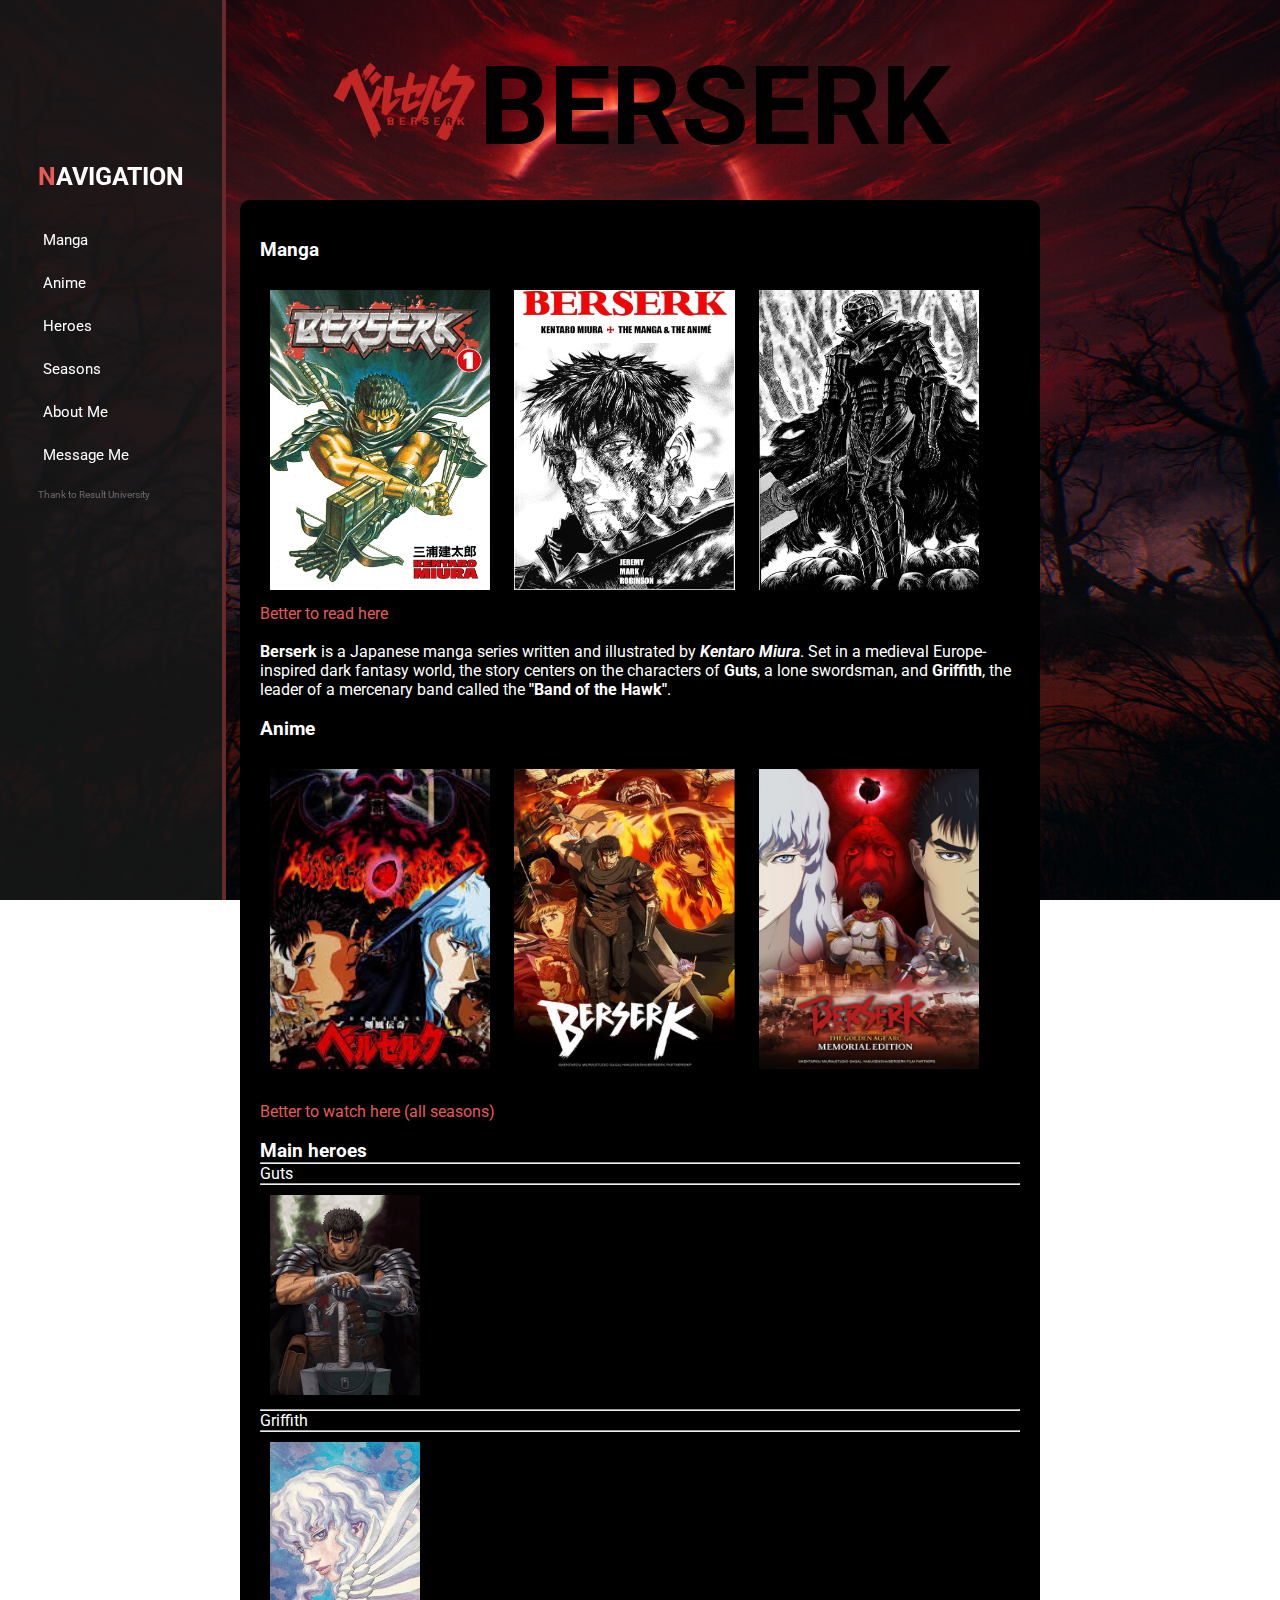
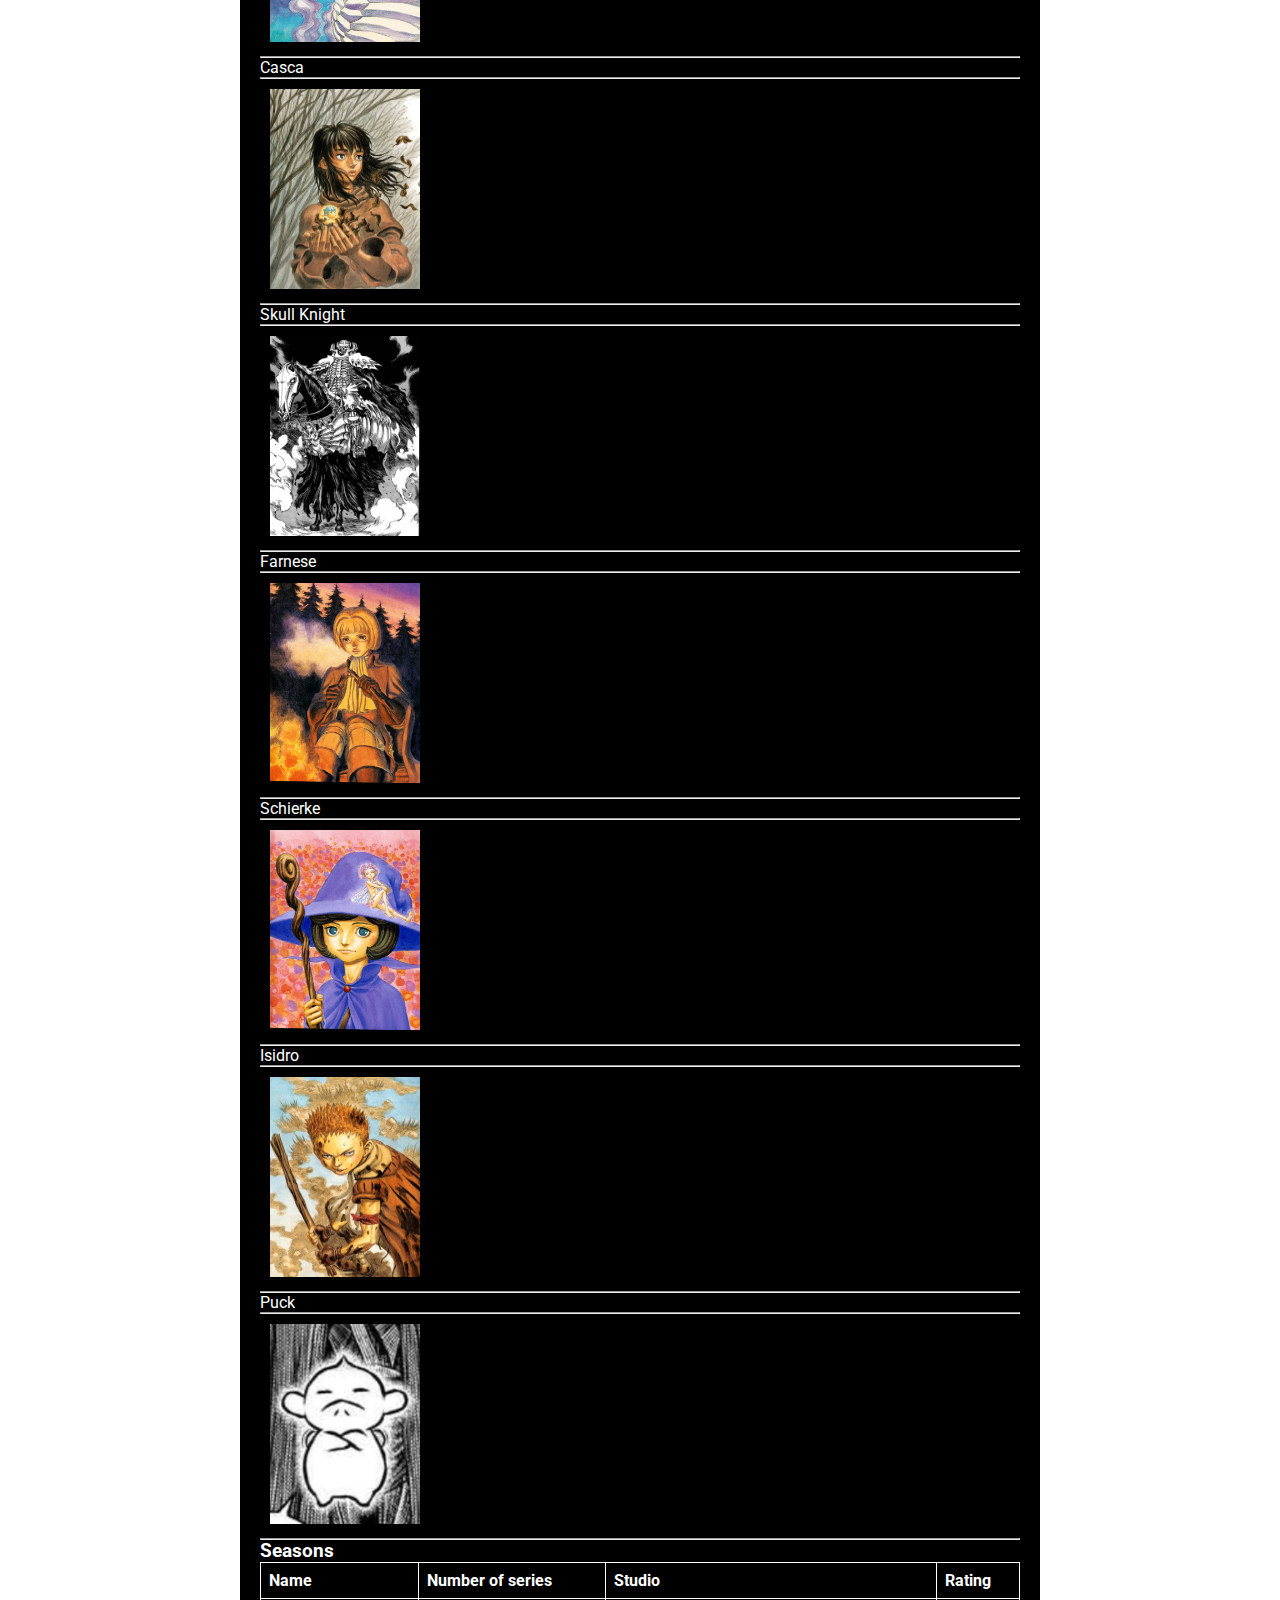
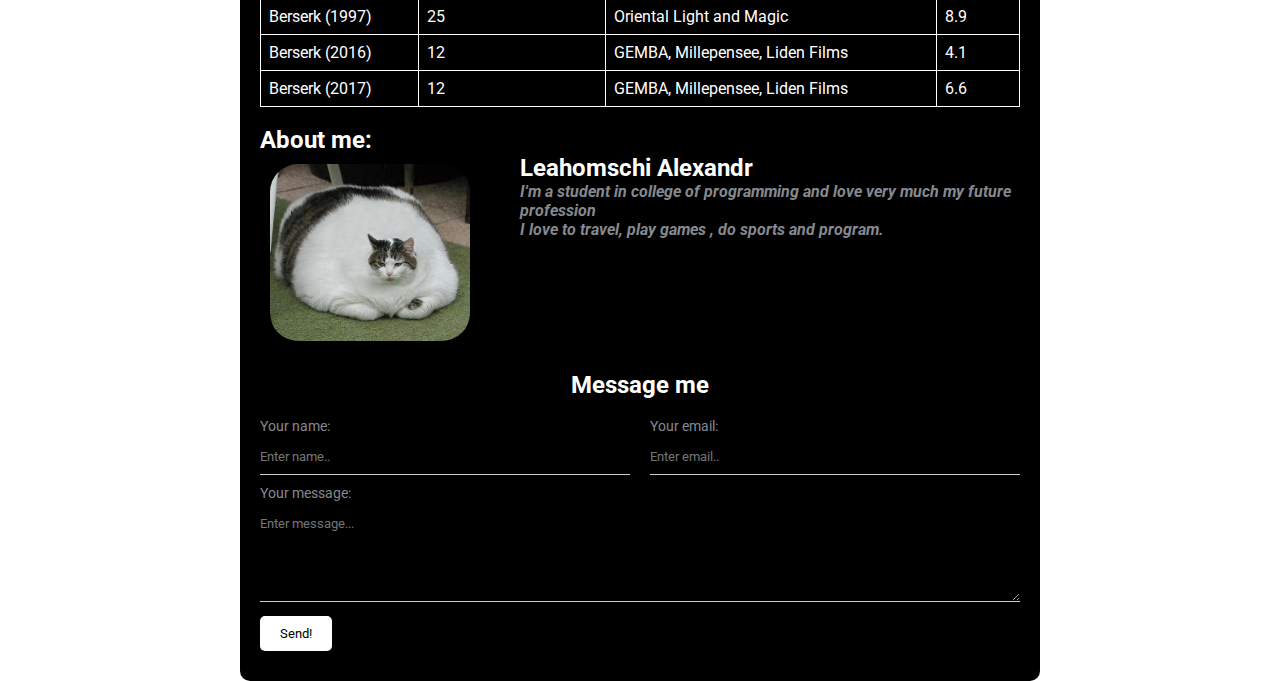
<file: index.html>
<!DOCTYPE html>
<html lang="en">
	<head>
		<meta charset="UTF-8" />
		<meta name="viewport" content="width=device-width, initial-scale=1.0" />
		<title>Berserk</title>
		<link rel="stylesheet" href="menusimple.css" />
		<link rel="stylesheet" href="style.css" />
		<style>
			@import url('https://fonts.googleapis.com/css2?family=Roboto&display=swap');
		</style>
	</head>
	<body>
		<div class="menu">
			<div class="title">
				<h1><span>N</span>AVIGATION</h1>
			</div>
			<div class="list_menu">
				<ul>
					<li><a href="#manga">Manga</a></li>
					<li><a href="#anime">Anime</a></li>
					<li><a href="#heroes">Heroes</a></li>
					<li><a href="#seasons">Seasons</a></li>
					<li><a href="#aboutMe">About Me</a></li>
					<li><a href="#message">Message Me</a></li>
				</ul>
			</div>
			<div class="footer_menu">
				<p>Thank to Result University</p>
			</div>
		</div>

		<div class="content">
			<div class="background-image">
				<h1 id="begin" class="Main">
					<img
						class="Main"
						src="./images/berserkName.png"
						alt="Sorry"
						width="150"
					/>BERSERK
				</h1>
			</div>
			<div class="black-square">
				<br />
				<h3 id="manga">Manga</h3>
				<br />
				<img
					class="ImageBerserk"
					src="./images/Berserkvol1.jpg"
					width="29%"
					height="300"
					alt="Here must be berserk but we have some problems"
				/>
				<img
					class="ImageBerserk"
					src="./images/mangaPanel/BerserkMangaMain.jpg"
					width="29%"
					height="300"
					alt="Here must be berserk but we have some problems"
				/>
				<img
					class="ImageBerserk"
					src="./images/mangaPanel/berserkMangaPanel2.jpg"
					width="29%"
					height="300"
					alt="Here must be berserk but we have some problems"
				/>
				<br />
				<a
					href="https://com-x.life/2789-berserk-read-online.html"
					target="_blank"
					>Better to read here</a
				>
				<br />
				<br />
				<p>
					<strong>Berserk</strong> is a Japanese manga series written and
					illustrated by <strong><em>Kentaro Miura</em></strong
					>. Set in a medieval Europe-inspired dark fantasy world, the story
					centers on the characters of <strong>Guts</strong>, a lone swordsman,
					and <strong>Griffith</strong>, the leader of a mercenary band called
					the <strong>"Band of the Hawk"</strong>.<br />
				</p>
				<br />
				<h3 id="anime">Anime</h3>
				<br />
				<img
					src="./images/berserk.jpg"
					width="29%"
					height="300"
					alt="Here must be berserk but we have some problems"
				/>
				<img
					src="./images/berserk2.jpg"
					width="29%"
					height="300"
					alt="Here must be berserk but we have some problems"
				/>
				<img
					src="./images/berserk3.jpe"
					width="29%"
					height="300"
					alt="Here must be berserk but we have some problems"
				/>

				<br /><br />
				<div>
					<a href="https://jut.su/berserk/" target="_blank"
						>Better to watch here (all seasons)</a
					>
				</div>
				<br />
				<h3 id="heroes">Main heroes</h3>
				<ul>
					<li>
						<hr />
						Guts
						<hr />
						<img
							src="./images/heroes/GutsBerserk.png"
							width="150"
							height="200"
							alt="Here must be berserk but we have some problems"
						/>
						<hr />
					</li>
					<li>
						Griffith
						<hr />
						<img
							src="./images/heroes/GriffithBerserk.png"
							width="150"
							height="200"
							alt="Here must be berserk but we have some problems"
						/>
						<hr />
					</li>
					<li>
						Casca
						<hr />
						<img
							src="./images/heroes/CascaBerserk.webp"
							width="150"
							height="200"
							alt="Here must be berserk but we have some problems"
						/>
						<hr />
					</li>
					<li>
						Skull Knight
						<hr />
						<img
							src="./images/heroes/SkullKnightBerserk.jpg"
							width="150"
							height="200"
							alt="Here must be berserk but we have some problems"
						/>
						<hr />
					</li>
					<li>
						Farnese
						<hr />
						<img
							src="./images/heroes/Farnese_de_Vandimion_Manga.webp"
							width="150"
							height="200"
							alt="Here must be berserk but we have some problems"
						/>
						<hr />
					</li>
					<li>
						Schierke
						<hr />
						<img
							src="./images/heroes/Schierke_Manga.webp"
							width="150"
							height="200"
							alt="Here must be berserk but we have some problems"
						/>
						<hr />
					</li>
					<li>
						Isidro
						<hr />
						<img
							src="./images/heroes/IsidroBerserk.webp"
							width="150"
							height="200"
							alt="Here must be berserk but we have some problems"
						/>
						<hr />
					</li>
					<li>
						Puck
						<hr />
						<img
							src="./images/heroes/PuckBerserk.jpg"
							width="150"
							height="200"
							alt="Here must be berserk but we have some problems"
						/>
						<hr />
					</li>
				</ul>
				<h3 id="seasons">Seasons</h3>
				<table border="true">
					<thead>
						<tr>
							<th>Name</th>
							<th>Number of series</th>
							<th>Studio</th>
							<th>Rating</th>
						</tr>
					</thead>
					<tbody>
						<tr>
							<td>Berserk (1997)</td>
							<td>25</td>
							<td>Oriental Light and Magic</td>
							<td>8.9</td>
						</tr>
						<tr>
							<td>Berserk (2016)</td>
							<td>12</td>
							<td>GEMBA, Millepensee, Liden Films</td>
							<td>4.1</td>
						</tr>
						<tr>
							<td>Berserk (2017)</td>
							<td>12</td>
							<td>GEMBA, Millepensee, Liden Films</td>
							<td>6.6</td>
						</tr>
					</tbody>
				</table>
				<br />
				<div><h2>About me:</h2></div>
				<div>
					<div id="aboutMe" class="info">
						<img
							src="./images/aboutMe.jpg"
							alt="Leahomschi Alexandr"
							class="avatar"
						/>

						<div class="info-text">
							<h2>Leahomschi Alexandr</h2>

							<p>
								I'm a student in college of programming and love very much my future profession
							</p>

							<p>
								I love to
								travel, play games , do sports and program.
							</p>
						</div>
					</div>
				</div>
				<form id="message" class="form">
					<h2>Message me</h2>
					<br>
					<div class="form-row">
						<div class="form-group">
							<label for="name">Your name:</label>
							<input type="text" id="name" placeholder="Enter name.." />
						</div>

						<div class="form-group">
							<label for="email">Your email:</label>
							<input type="email" id="email" placeholder="Enter email.." />
						</div>
					</div>

					<div class="form-group">
						<label for="message">Your message:</label>
						<textarea
							id="message"
							cols="20"
							rows="5"
							placeholder="Enter message..."
						></textarea>
					</div>

					<input class="btn" type="submit" value="Send!" />
				</form>
			</div>
		</div>
	</body>
</html>
</html>
</file>
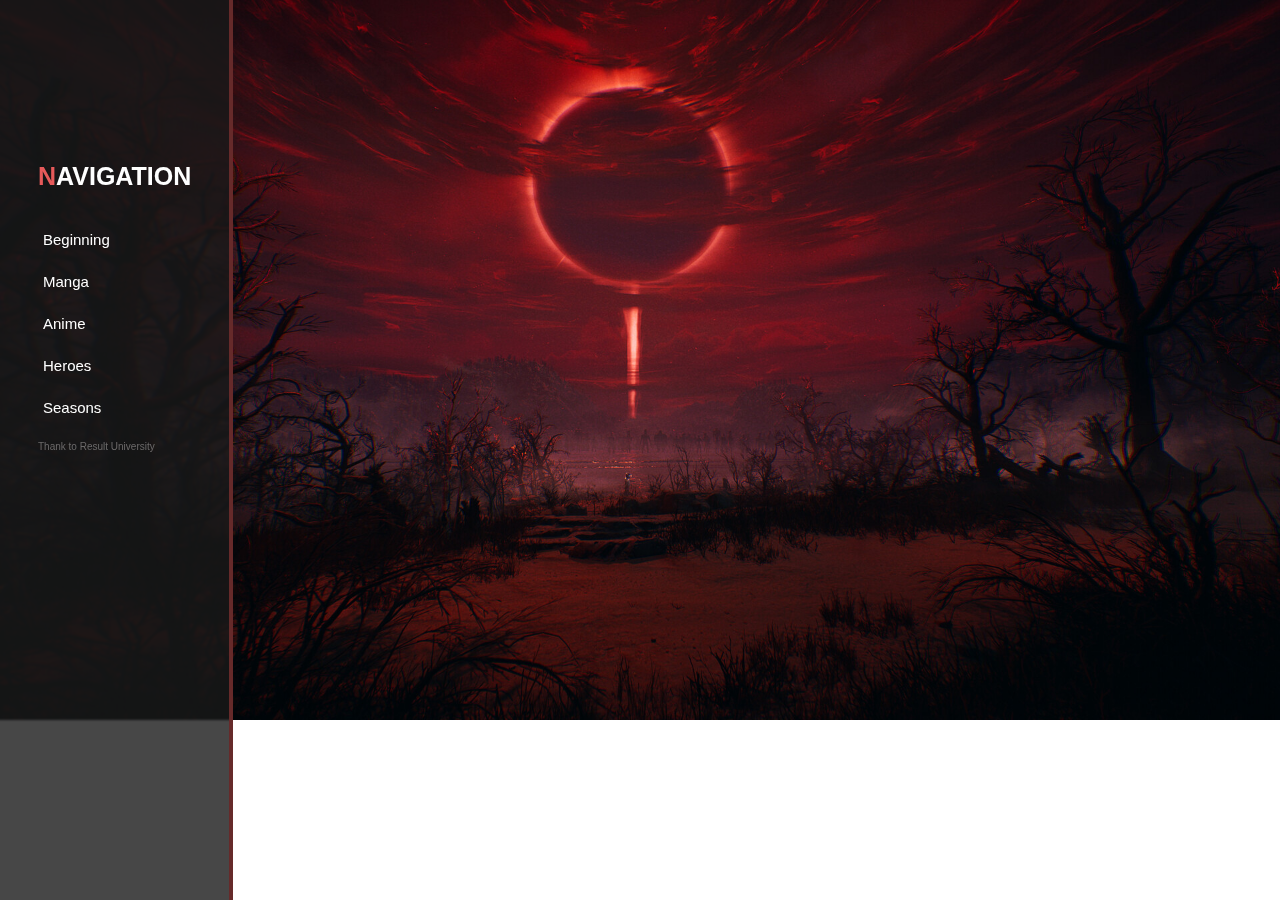
<file: menusimple.html>
<!DOCTYPE html>
<html lang="en">
	<head>
		<meta charset="UTF-8" />
		<meta name="viewport" content="width=device-width, initial-scale=1.0" />
		<title>Document</title>
		<link rel="stylesheet" href="menusimple.css" />
	</head>
	<body>
		<div class="menu">
			<div class="title">
				<h1><span>N</span>AVIGATION</h1>
			</div>
			<div class="list_menu">
				<ul>
					<li><a href="#">Beginning</a></li>
					<li><a href="#">Manga</a></li>
					<li><a href="#">Anime</a></li>
					<li><a href="#">Heroes</a></li>
					<li><a href="#">Seasons</a></li>
				</ul>
			</div>
			<div class="footer_menu">
				<p>Thank to Result University</p>
			</div>
		</div>
		<div class="content">
			<img width="100%" src="images/eclipseBerserk.jpg" alt="We have some problems" />
		</div>
	</body>
</html>
</file>
<file: menusimple.css>
body {
	scrollbar-width: thin;
	scrollbar-color: red black;
	overflow-y: scroll;
}

::-webkit-scrollbar {
	width: 12px;
}

::-webkit-scrollbar-track {
	background: black;
	border-radius: 6px;
}

::-webkit-scrollbar-thumb {
	background-color: red;
	border-radius: 6px;
	border: 3px solid black;
}

* {
	margin: 0;
	padding: 0;
	list-style: none;
	text-decoration: none;
	box-sizing: border-box;
	font-family: 'Roboto', sans-serif;
}

body,
html {
	height: 100%;
	font-family: 'Roboto', sans-serif;
}
.menu {
	padding: 18vh 38px;
	position: fixed;
	background: rgba(25, 25, 25, 0.8);
	height: 100vh;
	backdrop-filter: blur(1px);
	border-right: 4px solid rgb(102, 42, 42);
	z-index: 10;
	top: 0;
	left: -220px;
	transition: all 0.3s ease;
}

.menu:hover {
	left: 0;
	transition: all 0.3s ease;
}

.title h1 {
	font-family: 'Roboto', sans-serif;
	font-size: 25px;
	margin-bottom: 40px;
	color: #fff;
}

.title span {
	color: rgb(230, 90, 90);
}

.list_menu a {
	position: relative;
	display: block;
	font-family: 'Roboto', sans-serif;
	color: #fff;
	font-size: 15px;
	padding-left: 5px;
	transition: all 0.2s ease;
}

.list_menu a::before,
.list_menu a::after {
	content: '';
	position: absolute;
	left: 0;
	width: 2px;
	height: 0;
	background: rgb(230, 90, 90);
	transition: height 0.2s ease;
}

.list_menu a::before {
	top: 50%;
}

.list_menu a::after {
	bottom: 50%;
}

.list_menu a:hover::before,
.list_menu a:hover::after {
	height: 50%;
}

.list_menu a:hover {
	padding-left: 10px;
}

.list_menu li {
	margin: 25px 0;
}

.footer_menu p {
	font-family: 'Roboto', sans-serif;
	color: #6c6a6a;
	font-size: 10px;
}

.content {
	width: 100%;
	height: 100%;
	position: relative;
	z-index: 1;
}

.background-image {
	width: 100%;
	height: 100%;
	background-image: url('./images/eclipseBerserk.jpg');
	background-size: cover;
	background-position: center;
	position: fixed;
	top: 0;
	left: 0;
	z-index: 0;
}
</file>
<file: style.css>
.Main {
	text-align: center;
	color: rgb(0, 0, 0);
	margin-top: 30px;
	font-size: 110px;
}
.black-square {
	background-color: black;
	color: white;
	padding: 20px;

	margin: 200px auto;
	max-width: 800px;
	position: relative;
	z-index: 2;
	border-radius: 10px;
	font-family: 'Roboto', sans-serif;
}
.black-square h1,
.black-square h3,
.black-square p,
.black-square a,
.black-square table {
	color: white;
}
.black-square a {
	text-decoration: none;
	color: #e65a5a;
}
.black-square a:hover {
	text-decoration: underline;
}
.black-square img {
	display: inline-block;
	margin: 10px 10px;
}
.black-square info {
	display: inline-block;
}
.black-square table {
	width: 100%;
	border-collapse: collapse;
}
.black-square th,
.black-square td {
	border: 1px solid white;
	padding: 8px;
	text-align: left;
}
.avatar {
	width: 200px;
	border-radius: 28px;
	box-shadow: 4px 4px 14px rgba(0, 0, 0, 0.25);
}

.info {
	margin-bottom: 20px;
	display: flex;
}

.info-text {
	margin-left: 40px;
}

.info-text p {
	font-style: italic;
	font-weight: bold;
	color: #86898f;
	margin: 0;
}

.info-text h4 {
	margin-bottom: 10px;
}

@media (max-width: 650px) {
	.info {
		display: block;
		text-align: center;
	}
}
.form-row .form-group:last-child {
	margin-right: 0;
}

@media (max-width: 650px) {
	.form-row {
		display: block;
	}

	.form-row .form-group {
		width: 100%;
		margin-right: 0;
		margin-bottom: 10px;
	}
}

.form h2 {
	text-align: center;
}

.form-row {
	margin-bottom: 10px;
	display: flex;
}

.form-row .form-group {
	margin-right: 20px;
	width: 50%;
}

.form-group label {
	display: block;
	font-size: 14px;
	color: #86898f;
}

.form-group input,
.form-group textarea {
	width: 100%;
	box-sizing: border-box;
	border: none;
	background: transparent;
	border-bottom: 1px solid #ccc;
	color: #000;
	padding: 15px 0 10px;
	outline: none;
	font-family: inherit;
}

.btn {
	background: #ffffff;
	padding: 10px 20px;
	margin: 10px auto;
	color: #000000;
	border: none;
	font-family: inherit;
	cursor: pointer;
	border-radius: 5px;
}

.btn:hover {
	opacity: 0.8;
}
</file>
